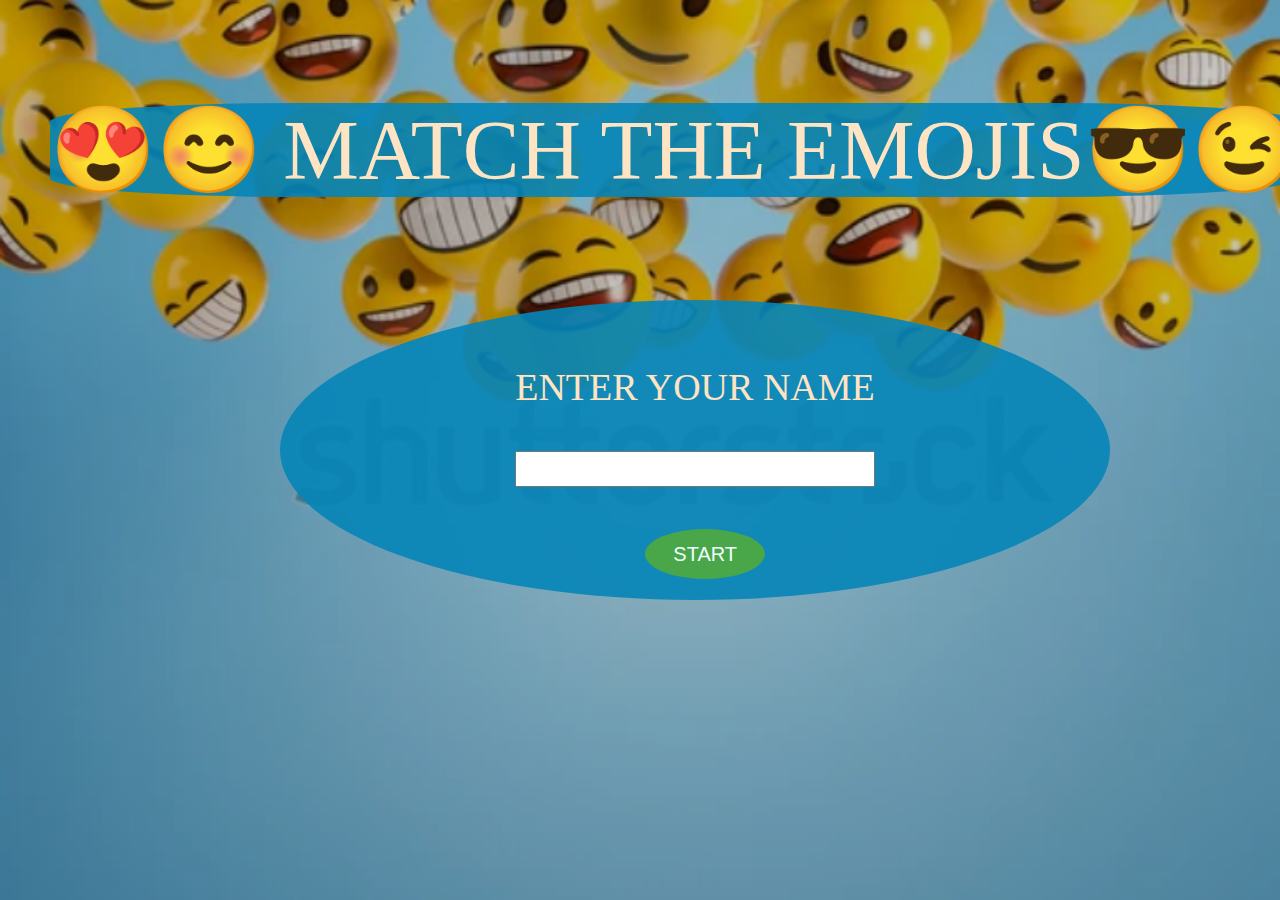
<file: index.html>
<!DOCTYPE html>
<html lang="en">
<head>
    <meta charset="UTF-8">
    <meta name="viewport" content="width=device-width, initial-scale=1.0">
    <title>EmojiGame</title>
  <style>
    body
    {
        background-color: antiquewhite;
        padding: 0px;
        margin: 0;
        box-sizing: border-box;
        background-image: linear-gradient(rgba(0,0,0,0.2),rgba(0,0,0,0.3)), url(./Assests/Gallery/back.png);
         background-size: cover;
        background-attachment: fixed;
        background-repeat: no-repeat;
    
       
        
    }
    .main
    {
        width:830px;
        height: 300px;
        background-color: rgba(6, 133, 184, 0.911);
         border-radius: 50%;
         color:bisque;
         display: grid;
         justify-content: center;
         align-items: center;
        position: relative;
        left:280px;
        top:200px;
        font-size: 38px;
        

    }
    input
    {
       height: 30px;
    }
    button
    {
        position: relative;
        left: 130px;
        border-radius: 50%;
        width: 120px;
        height: 50px;
        font-size: 20px;
        background-color: rgb(73, 167, 73);
        color: azure;
        cursor: pointer;
        border: 0px;
    }
    button:hover
    {
        background-color: rgb(36, 65, 7);
    }
    span{
        font-size: 85px;
        border-radius: 20%;
        position: relative;
        left:50px;
        top:100px;
        background-color: rgba(6, 133, 184, 0.911);
        color:bisque;
        

    }
  </style>
</head>
<body>
    <header>
       <span >😍😊 MATCH THE EMOJIS😎😉</span> 
    </header>
    <div class="main">
        <br>
       ENTER YOUR NAME  <input type="text" id="name"> 
      <button onclick="page()">START</button>
    </div>
   
    <script>
        function page()
        {
            let inputE = document.getElementById("name");
            let name = inputE.value;
            console.log(name);
            if(name == "")
            {
               window.alert("Enter your name");
               window.location = "index.html"; 
               
            }
            else
            {
                window.location = "emoji.html"; 
            }
           
        }
    </script>
</body>
</html>
</file>
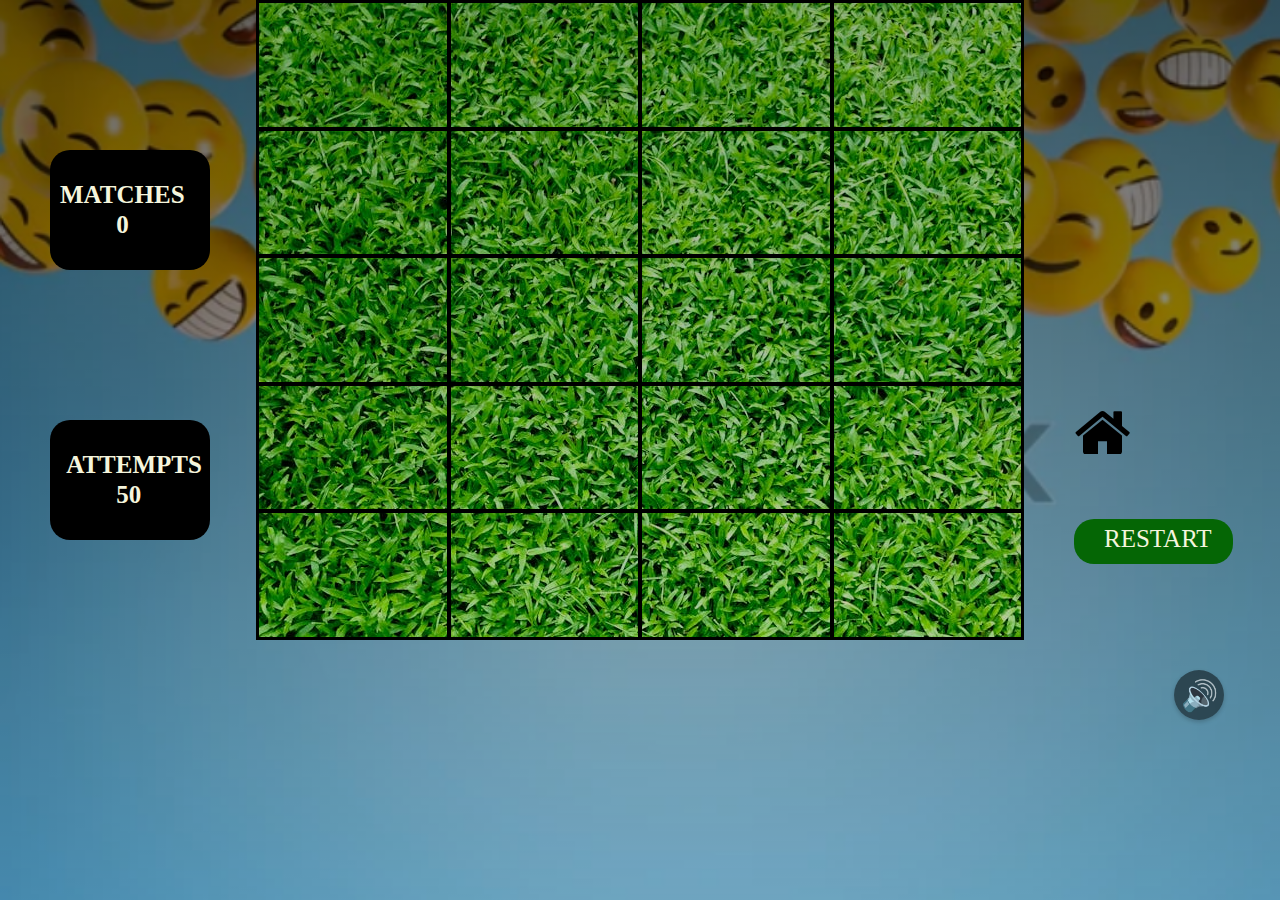
<file: emoji.html>
<!DOCTYPE html>
<html lang="en">
<head>
    <meta charset="UTF-8">
    <meta name="viewport" content="width=device-width, initial-scale=1.0">
    <title>EmojiGame</title>
    <link rel="stylesheet" href="./Assests/css/styles.css">
    <script src="./Assests/js/script.js"></script>
    <link rel="stylesheet" href="https://cdnjs.cloudflare.com/ajax/libs/font-awesome/4.7.0/css/font-awesome.min.css">
    <script>
     function home()
   {
      const home = document.getElementById("home");
      window.location = "index.html";
    } 
    function restart()
    {
        window.location = "emoji.html";
    }
    
   
    </script>
</head>
<body>
    <div class="main">
        <div class="match"> 

           <div class="box"><br>
              <span ><b>MATCHES</b></span> 
             <br>&nbsp;&nbsp;&nbsp;&nbsp;&nbsp;&nbsp;&nbsp;&nbsp; <b><span id="matche"></span></b>
           </div> 
           <div class="box"><br>
            &nbsp;<span ><b>ATTEMPTS</b></span> 
             <br>&nbsp;&nbsp;&nbsp;&nbsp;&nbsp;&nbsp;&nbsp;&nbsp; <b><span id="turns"></span></b>
        </div>
          
       </div>
        <div class="board" id="board">
         <div class="c1" > <p></p></div>
         <div class="c2" ><p></p></div>
         <div class="c3" ><p></p></div>
         <div class="c4" ><p></p></div>
         <div class="c5" ><p></p></div>
         <div class="c6" ><p></p></div>
         <div class="c7" ><p></p></div>
         <div class="c8"><p></p></div>
         <div class="c9"><p></p></div>
         <div class="c10"><p></p></div>
         <div class="c11"><p></p></div>
         <div class="c12"><p></p></div>
         <div class="c13"><p></p></div>
         <div class="c14"><p></p></div>
         <div class="c15"><p></p></div>
         <div class="c16"><p></p></div>
         <div class="c17"><p></p></div>
         <div class="c18"><p></p></div>
         <div class="c19"><p></p></div>
         <div class="c20"><p></p></div>
        </div>
        <div class="turns">
            <div class="home" id="home" onclick="home()">
       
            <i class="fa fa-home " ></i>                    

             </div>
             <div id="music-toggle" class="music-icon" onclick="toggleMusic()">
                <span class="icon music-on">🔊</span> <!-- Music on icon -->
                <span class="icon music-off hidden">🔇</span> <!-- Music off icon -->
            </div>
           
            <audio id="background-music" loop>
                <source src="./Assests/audio/audio.mp3" type="audio/mpeg">
                Your browser does not support the audio element.
            </audio> 
               
                

        <div class="box1" style="width: 129px;" onclick="restart()">
            RESTART
           </div> 
          
        </div>
        </div>
    </div>
</body>
</html>
</file>
<file: Assests/css/styles.css>
body{
    background-image: linear-gradient(rgba(0,0,0,0.6),rgba(0,0,0,0.2)), url(../Gallery/back.png);
    background-size: cover;
    background-attachment: fixed;
    background-repeat: no-repeat;
    padding: 0px;
    margin: 0;
    box-sizing: border-box;
    overflow: hidden;
}
.main
{
    display: grid;
    grid-template-columns: 1fr 3fr 1fr ;
    
}
.match
{
    height: 640px;
}
.board
{
    display: grid;
    grid-template-columns: 1fr 1fr 1fr 1fr;
    grid-template-rows: 1fr 1fr 1fr 1fr 1fr;
    border: 1px black solid;
    background-image: linear-gradient(rgba(0,0,0,0.3),rgba(0,0,0,0.2)), url(../Gallery/board.jpeg);
    cursor: pointer;
}
.c1,.c2,.c3,.c4,.c5,.c6,.c7,.c8,.c9,.c10,.c11,.c12,.c13,.c14,.c15,.c16,.c17,.c18,.c19,.c20
{
    border: 2px solid black;
    
}
.emoji
{
    color: white;
    background-color:darkslategray;
    padding: 0px;
    margin: 0px;
    height: 100%;
    display: flex;
    align-items: center;
    justify-content: center;
    font-size: 90px;
}
.box
{
    background-color:black;
    color: beige;
    width: 150px;
    height: 120px;
    border-radius: 20px;
    padding-left: 10px;
    text-decoration: solid;
    margin-top: 150px;
    margin-left: 50px;
    font-size: 25px;
   line-height: 30px;
}
.box1
{
    background-color:rgb(5, 102, 5);
    color: beige;
    width: 100px;
    height: 40px;
    border-radius: 20px;
    padding-top: 5px;
    padding-left: 30px;
    text-decoration: solid;
    position: relative;
    top: 450px;
    left: 50px;
    font-size: 25px;
   line-height: 30px;
   cursor: pointer;

}
.home
{
    font-size: 60px;
    position: relative;
    top: 400px;
    left: 50px;
    cursor: pointer;
}
.success
{
    background-image: linear-gradient(rgba(0,0,0,0.2),rgba(0,0,0,0.3)), url(../Gallery/success.jpeg);
    background-size:cover;
    background-position:center;
    
}
.out
{
    background-image: linear-gradient(rgba(0,0,0,0.2),rgba(0,0,0,0.3)), url(../Gallery/out.jpg);
    background-size:cover;
    background-position:center;
}

.music-icon {
    cursor: pointer;
    width: 50px;
    height: 50px;
    position: fixed;
    bottom: 180px;
    margin-left: 150px;
    display: flex;
    justify-content: center;
    align-items: center;
    background-color: rgba(0, 0, 0, 0.5);
    border-radius: 50%;
    box-shadow: 0 2px 4px rgba(0, 0, 0, 0.2);
    color: white;
}

.icon {
    font-size: 30px;
}

.hidden 
{
    display: none;
}
</file>
